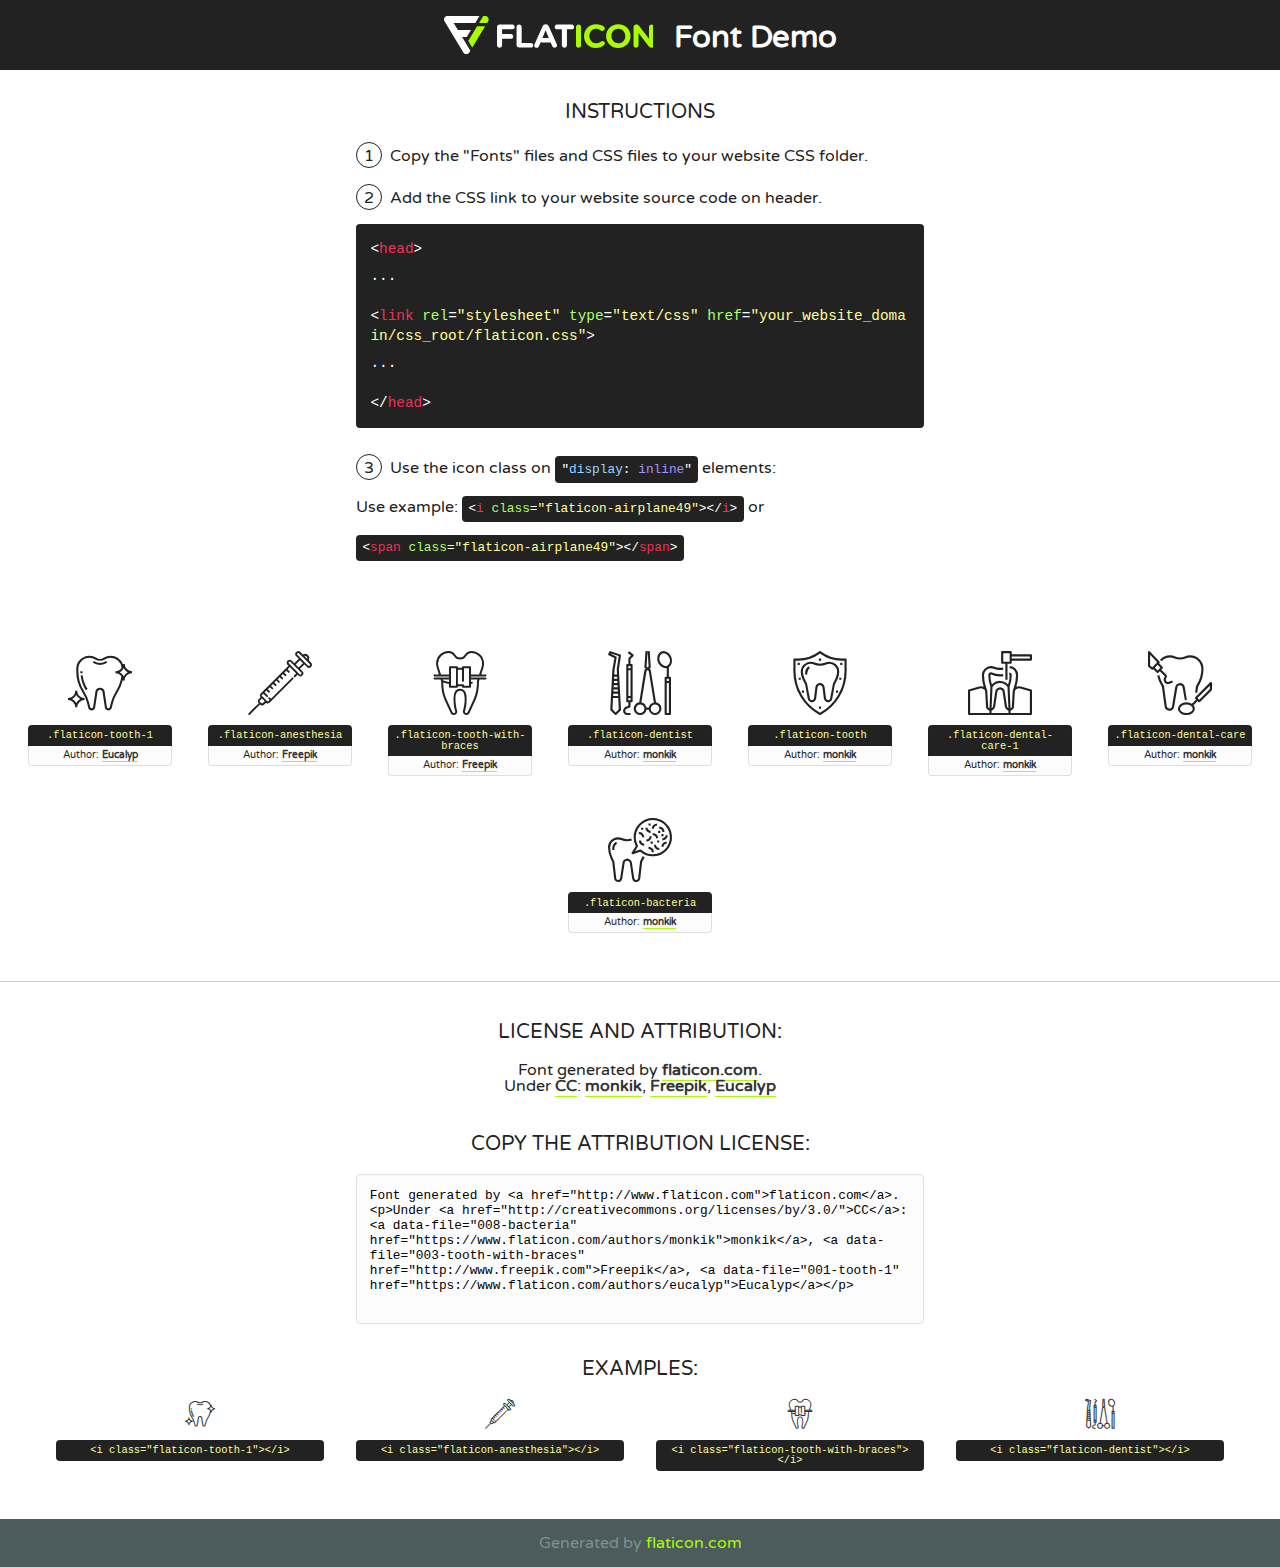
<file: static/fonts/flaticon/font/flaticon.html>
<!DOCTYPE html>
<!--
  Flaticon icon font: Flaticon
  Creation date: 20/09/2018 05:43
-->
<html>
<!DOCTYPE html>
<html>

<head>
    <title>Flaticon WebFont</title>
    <link href="http://fonts.googleapis.com/css?family=Varela+Round" rel="stylesheet" type="text/css" />
    <link rel="stylesheet" type="text/css" href="flaticon.css">
    <meta charset="UTF-8">
    <style>
    html, body, div, span, applet, object, iframe,
    h1, h2, h3, h4, h5, h6, p, blockquote, pre,
    a, abbr, acronym, address, big, cite, code,
    del, dfn, em, img, ins, kbd, q, s, samp,
    small, strike, strong, sub, sup, tt, var,
    b, u, i, center,
    dl, dt, dd, ol, ul, li,
    fieldset, form, label, legend,
    table, caption, tbody, tfoot, thead, tr, th, td,
    article, aside, canvas, details, embed, 
    figure, figcaption, footer, header, hgroup, 
    menu, nav, output, ruby, section, summary,
    time, mark, audio, video {
        margin: 0;
        padding: 0;
        border: 0;
        font-size: 100%;
        font: inherit;
        vertical-align: baseline;
    }
    /* HTML5 display-role reset for older browsers */
    article, aside, details, figcaption, figure, 
    footer, header, hgroup, menu, nav, section {
        display: block;
    }
    body {
        line-height: 1;
    }
    ol, ul {
        list-style: none;
    }
    blockquote, q {
        quotes: none;
    }
    blockquote:before, blockquote:after,
    q:before, q:after {
        content: '';
        content: none;
    }
    table {
        border-collapse: collapse;
        border-spacing: 0;
    }
    body {
        font-family: 'Varela Round', Helvetica, Arial, sans-serif;
        font-size: 16px;
        color: #222;
    }
    a {
        color: #333;
        border-bottom: 1px solid #a9fd00;
        font-weight: bold;
        text-decoration: none;
    }
    * {
        -moz-box-sizing: border-box;
        -webkit-box-sizing: border-box;
        box-sizing: border-box;
        margin: 0;
        padding: 0;
    }
    [class^="flaticon-"]:before, [class*=" flaticon-"]:before, [class^="flaticon-"]:after, [class*=" flaticon-"]:after {
        font-family: Flaticon;
        font-size: 30px;
        font-style: normal;
        margin-left: 20px;
        color: #333;
    }
    .wrapper {
        max-width: 600px;
        margin: auto;
        padding: 0 1em;
    }
    .title {
        font-size: 1.25em;
        text-align: center;
        margin-bottom: 1em;
        text-transform: uppercase;
    }
    header {
        text-align: center;
        background-color: #222;
        color: #fff;
        padding: 1em;
    }
    header .logo {
        width: 210px;
        height: 38px;
        display: inline-block;
        vertical-align: middle;
        margin-right: 1em;
        border: none;
    }
    header strong {
        font-size: 1.95em;
        font-weight: bold;
        vertical-align: middle;
        margin-top: 5px;
        display: inline-block;
    }
    .demo {
        margin: 2em auto;
        line-height: 1.25em;
    }
    .demo ul li {
        margin-bottom: 1em;
    }
    .demo ul li .num {
        color: #222;
        border-radius: 20px;
        display: inline-block;
        width: 26px;
        padding: 3px;
        height: 26px;
        text-align: center;
        margin-right: 0.5em;
        border: 1px solid #222;
    }
    .demo ul li code {
        background-color: #222;
        border-radius: 4px;
        padding: 0.25em 0.5em;
        display: inline-block;
        color: #fff;
        font-family: Consolas,Monaco,Lucida Console,Liberation Mono,DejaVu Sans Mono,Bitstream Vera Sans Mono,Courier New, monospace;
        font-weight: lighter;
        margin-top: 1em;
        font-size: 0.8em;
        word-break: break-all;
    }
    .demo ul li code.big {
        padding: 1em;
        font-size: 0.9em;
    }
    .demo ul li code .red {
        color: #EF3159;
    }
    .demo ul li code .green {
        color: #ACFF65;
    }
    .demo ul li code .yellow {
        color: #FFFF99;
    }
    .demo ul li code .blue {
        color: #99D3FF;
    }
    .demo ul li code .purple {
        color: #A295FF;
    }
    .demo ul li code .dots {
        margin-top: 0.5em;
        display: block;
    }
    #glyphs {
        border-bottom: 1px solid #ccc;
        padding: 2em 0;
        text-align: center;
    }
    .glyph {
        display: inline-block;
        width: 9em;
        margin: 1em;
        text-align: center;
        vertical-align: top;
        background: #FFF;
    }
    .glyph .glyph-icon {
        padding: 10px;
        display: block;
        font-family:"Flaticon";
        font-size: 64px;
        line-height: 1;
    }
    .glyph .glyph-icon:before {
        font-size: 64px;
        color: #222;
        margin-left: 0;
    }
    .class-name {
        font-size: 0.65em;
        background-color: #222;
        color: #fff;
        border-radius: 4px 4px 0 0;
        padding: 0.5em;
        color: #FFFF99;
        font-family: Consolas,Monaco,Lucida Console,Liberation Mono,DejaVu Sans Mono,Bitstream Vera Sans Mono,Courier New, monospace;
    }
    .author-name {
        font-size: 0.6em;
        background-color: #fcfcfd;
        border: 1px solid #DEDEE4;
        border-top: 0;
        border-radius: 0 0 4px 4px;
        padding: 0.5em;
    }
    .class-name:last-child {
        font-size: 10px;
        color:#888;
    }
    .class-name:last-child a {
        font-size: 10px;
        color:#555;
    }
    .class-name:last-child a:hover {
        color:#a9fd00;
    }
    .glyph > input {
        display: block;
        width: 100px;
        margin: 5px auto;
        text-align: center;
        font-size: 12px;
        cursor: text;
    }
    .glyph > input.icon-input {
        font-family:"Flaticon";
        font-size: 16px;
        margin-bottom: 10px;
    }
    .attribution .title {
        margin-top: 2em;
    }
    .attribution textarea {
        background-color: #fcfcfd;
        padding: 1em;
        border: none;
        box-shadow: none;
        border: 1px solid #DEDEE4;
        border-radius: 4px;
        resize: none;
        width: 100%;
        height: 150px;
        font-size: 0.8em;
        font-family: Consolas,Monaco,Lucida Console,Liberation Mono,DejaVu Sans Mono,Bitstream Vera Sans Mono,Courier New, monospace;
        -webkit-appearance: none;
    }
    .iconsuse {
        margin: 2em auto;
        text-align: center;
        max-width: 1200px;
    }
    .iconsuse:after {
        content: '';
        display: table;
        clear: both;
    }
    .iconsuse .image {
        float: left;
        width: 25%;
        padding: 0 1em;
    }
    .iconsuse .image p {
        margin-bottom: 1em;
    }
    .iconsuse .image span {
        display: block;
        font-size: 0.65em;
        background-color: #222;
        color: #fff;
        border-radius: 4px;
        padding: 0.5em;
        color: #FFFF99;
        margin-top: 1em;
        font-family: Consolas,Monaco,Lucida Console,Liberation Mono,DejaVu Sans Mono,Bitstream Vera Sans Mono,Courier New, monospace;
    }
    #footer {
        text-align: center;
        background-color: #4C5B5C;
        color: #7c9192;
        padding: 1em;
    }
    #footer a {
        border: none;
        color: #a9fd00;
        font-weight: normal;
    }
    @media (max-width: 960px) {
        .iconsuse .image {
            width: 50%;
        }
    }
    @media (max-width: 560px) {
        .iconsuse .image {
            width: 100%;
        }
    }
    </style>
</head>

<body class="characters-off">

    <header>
        <a href="http://www.flaticon.com" target="_blank" class="logo">
            <svg version="1.1" xmlns="http://www.w3.org/2000/svg" xmlns:xlink="http://www.w3.org/1999/xlink" xmlns:a="http://ns.adobe.com/AdobeSVGViewerExtensions/3.0/" viewBox="0 0 560.875 102.036" enable-background="new 0 0 560.875 102.036" xml:space="preserve">
                <defs>
                </defs>
                <g>
                    <g class="letters">
                        <path fill="#ffffff" d="M141.596,29.675c0-3.777,2.985-6.767,6.764-6.767h34.438c3.426,0,6.15,2.728,6.15,6.15
                        c0,3.43-2.724,6.149-6.15,6.149h-27.674v13.091h23.719c3.429,0,6.151,2.724,6.151,6.15c0,3.43-2.723,6.149-6.151,6.149h-23.719
                        v17.574c0,3.773-2.986,6.761-6.764,6.761c-3.779,0-6.764-2.989-6.764-6.761V29.675z"></path>
                        <path fill="#ffffff" d="M193.844,29.149c0-3.781,2.985-6.767,6.764-6.767c3.776,0,6.763,2.985,6.763,6.767v42.957h25.039
                        c3.426,0,6.149,2.726,6.149,6.153c0,3.425-2.723,6.15-6.149,6.15h-31.802c-3.779,0-6.764-2.986-6.764-6.768V29.149z"></path>
                        <path fill="#ffffff" d="M241.891,75.71l21.438-48.407c1.492-3.341,4.215-5.357,7.906-5.357h0.792
                        c3.686,0,6.323,2.017,7.815,5.357l21.439,48.407c0.436,0.967,0.701,1.845,0.701,2.723c0,3.602-2.809,6.501-6.414,6.501
                        c-3.161,0-5.269-1.845-6.499-4.655l-4.132-9.661h-27.059l-4.301,10.102c-1.144,2.631-3.426,4.214-6.237,4.214
                        c-3.517,0-6.24-2.81-6.24-6.325C241.1,77.64,241.451,76.677,241.891,75.71z M279.932,58.666l-8.521-20.297l-8.526,20.297H279.932
                        z"></path>
                        <path fill="#ffffff" d="M314.864,35.387H301.86c-3.429,0-6.239-2.813-6.239-6.238c0-3.429,2.811-6.24,6.239-6.24h39.533
                        c3.426,0,6.237,2.811,6.237,6.24c0,3.425-2.811,6.238-6.237,6.238h-13.001v42.785c0,3.773-2.99,6.761-6.764,6.761
                        c-3.779,0-6.764-2.989-6.764-6.761V35.387z"></path>
                        <path fill="#A9FD00" d="M352.615,29.149c0-3.781,2.985-6.767,6.767-6.767c3.774,0,6.761,2.985,6.761,6.767v49.024
                        c0,3.773-2.987,6.761-6.761,6.761c-3.781,0-6.767-2.989-6.767-6.761V29.149z"></path>
                        <path fill="#A9FD00" d="M374.132,53.836v-0.179c0-17.481,13.178-31.801,32.065-31.801c9.22,0,15.459,2.458,20.557,6.238
                        c1.402,1.054,2.637,2.985,2.637,5.357c0,3.692-2.985,6.59-6.681,6.59c-1.845,0-3.071-0.702-4.044-1.319
                        c-3.776-2.813-7.729-4.393-12.562-4.393c-10.364,0-17.831,8.611-17.831,19.154v0.173c0,10.542,7.291,19.329,17.831,19.329
                        c5.715,0,9.492-1.756,13.359-4.834c1.049-0.874,2.458-1.491,4.039-1.491c3.429,0,6.325,2.813,6.325,6.236
                        c0,2.106-1.056,3.78-2.282,4.834c-5.539,4.834-12.036,7.733-21.878,7.733C387.572,85.464,374.132,71.493,374.132,53.836z"></path>
                        <path fill="#A9FD00" d="M433.009,53.836v-0.179c0-17.481,13.79-31.801,32.766-31.801c18.981,0,32.592,14.143,32.592,31.628v0.173
                        c0,17.483-13.785,31.807-32.769,31.807C446.625,85.464,433.009,71.32,433.009,53.836z M484.224,53.836v-0.179
                        c0-10.539-7.725-19.326-18.626-19.326c-10.893,0-18.449,8.611-18.449,19.154v0.173c0,10.542,7.73,19.329,18.626,19.329
                        C476.676,72.986,484.224,64.378,484.224,53.836z"></path>
                        <path fill="#A9FD00" d="M506.233,29.321c0-3.774,2.99-6.763,6.767-6.763h1.401c3.252,0,5.183,1.583,7.029,3.953l26.093,34.265
                        V29.059c0-3.692,2.99-6.677,6.681-6.677c3.683,0,6.671,2.985,6.671,6.677v48.934c0,3.78-2.987,6.765-6.764,6.765h-0.436
                        c-3.257,0-5.188-1.581-7.034-3.953l-27.056-35.492v32.944c0,3.687-2.985,6.676-6.678,6.676c-3.683,0-6.673-2.989-6.673-6.676
                        V29.321z"></path>
                    </g>
                    <g class="insignia">
                        <path fill="#ffffff" d="M48.372,56.137h12.517l11.156-18.537H37.186L25.688,18.539h57.825L94.668,0H9.271
                        C5.925,0,2.842,1.801,1.198,4.716c-1.644,2.907-1.593,6.482,0.134,9.343l50.38,83.501c1.678,2.781,4.689,4.476,7.938,4.476
                        c3.246,0,6.257-1.695,7.935-4.476l2.898-4.804L48.372,56.137z"></path>
                        <g class="i">
                            <path fill="#A9FD00" d="M93.575,18.539h0.031v0.004l21.652,0.004l2.705-4.488c1.727-2.861,1.778-6.436,0.133-9.343
                            C116.454,1.801,113.371,0,110.026,0h-5.294L93.575,18.539z"></path>
                            <polygon fill="#A9FD00" points="88.291,27.356 64.725,66.486 75.519,84.404 109.942,27.356"></polygon>
                        </g>
                    </g>
                </g>
            </svg>
        </a>
        <strong>Font Demo</strong>
    </header>


    <section class="demo wrapper">

        <p class="title">Instructions</p>

        <ul>
            <li>
                <span class="num">1</span>Copy the "Fonts" files and CSS files to your website CSS folder.
            </li>
            <li>
                <span class="num">2</span>Add the CSS link to your website source code on header.
                <code class="big">
                    &lt;<span class="red">head</span>&gt;
                    <br/><span class="dots">...</span>
                    <br/>&lt;<span class="red">link</span> <span class="green">rel</span>=<span class="yellow">"stylesheet"</span> <span class="green">type</span>=<span class="yellow">"text/css"</span> <span class="green">href</span>=<span class="yellow">"your_website_domain/css_root/flaticon.css"</span>&gt;
                    <br/><span class="dots">...</span>
                    <br/>&lt;/<span class="red">head</span>&gt;
                </code>
            </li>

            <li>
                <p>
                    <span class="num">3</span>Use the icon class on <code>"<span class="blue">display</span>:<span class="purple"> inline</span>"</code> elements:
                    <br />
                    Use example: <code>&lt;<span class="red">i</span> <span class="green">class</span>=<span class="yellow">&quot;flaticon-airplane49&quot;</span>&gt;&lt;/<span class="red">i</span>&gt;</code> or <code>&lt;<span class="red">span</span> <span class="green">class</span>=<span class="yellow">&quot;flaticon-airplane49&quot;</span>&gt;&lt;/<span class="red">span</span>&gt;</code>
            </li>
        </ul>

    </section>




   <section id="glyphs">          
    
      
        <div class="glyph"><div class="glyph-icon flaticon-tooth-1"></div>
            <div class="class-name">.flaticon-tooth-1</div>
            <div class="author-name">Author: <a data-file="001-tooth-1" href="https://www.flaticon.com/authors/eucalyp">Eucalyp</a> </div> 
        </div>        
        
        <div class="glyph"><div class="glyph-icon flaticon-anesthesia"></div>
            <div class="class-name">.flaticon-anesthesia</div>
            <div class="author-name">Author: <a data-file="002-anesthesia" href="http://www.freepik.com">Freepik</a> </div> 
        </div>        
        
        <div class="glyph"><div class="glyph-icon flaticon-tooth-with-braces"></div>
            <div class="class-name">.flaticon-tooth-with-braces</div>
            <div class="author-name">Author: <a data-file="003-tooth-with-braces" href="http://www.freepik.com">Freepik</a> </div> 
        </div>        
        
        <div class="glyph"><div class="glyph-icon flaticon-dentist"></div>
            <div class="class-name">.flaticon-dentist</div>
            <div class="author-name">Author: <a data-file="004-dentist" href="https://www.flaticon.com/authors/monkik">monkik</a> </div> 
        </div>        
        
        <div class="glyph"><div class="glyph-icon flaticon-tooth"></div>
            <div class="class-name">.flaticon-tooth</div>
            <div class="author-name">Author: <a data-file="005-tooth" href="https://www.flaticon.com/authors/monkik">monkik</a> </div> 
        </div>        
        
        <div class="glyph"><div class="glyph-icon flaticon-dental-care-1"></div>
            <div class="class-name">.flaticon-dental-care-1</div>
            <div class="author-name">Author: <a data-file="006-dental-care-1" href="https://www.flaticon.com/authors/monkik">monkik</a> </div> 
        </div>        
        
        <div class="glyph"><div class="glyph-icon flaticon-dental-care"></div>
            <div class="class-name">.flaticon-dental-care</div>
            <div class="author-name">Author: <a data-file="007-dental-care" href="https://www.flaticon.com/authors/monkik">monkik</a> </div> 
        </div>        
        
        <div class="glyph"><div class="glyph-icon flaticon-bacteria"></div>
            <div class="class-name">.flaticon-bacteria</div>
            <div class="author-name">Author: <a data-file="008-bacteria" href="https://www.flaticon.com/authors/monkik">monkik</a> </div> 
        </div>        
        

    </section>



    <section class="attribution wrapper"   style="text-align:center;">

      <div class="title">License and attribution:</div><div class="attrDiv">Font generated by <a href="http://www.flaticon.com">flaticon.com</a>. <div><p>Under <a href="http://creativecommons.org/licenses/by/3.0/">CC</a>: <a data-file="008-bacteria" href="https://www.flaticon.com/authors/monkik">monkik</a>, <a data-file="003-tooth-with-braces" href="http://www.freepik.com">Freepik</a>, <a data-file="001-tooth-1" href="https://www.flaticon.com/authors/eucalyp">Eucalyp</a></p>  </div>
      </div>
      <div class="title">Copy the Attribution License:</div>

    <textarea onclick="this.focus();this.select();">Font generated by &lt;a href=&quot;http://www.flaticon.com&quot;&gt;flaticon.com&lt;/a&gt;. <p>Under <a href="http://creativecommons.org/licenses/by/3.0/">CC</a>: <a data-file="008-bacteria" href="https://www.flaticon.com/authors/monkik">monkik</a>, <a data-file="003-tooth-with-braces" href="http://www.freepik.com">Freepik</a>, <a data-file="001-tooth-1" href="https://www.flaticon.com/authors/eucalyp">Eucalyp</a></p>  
     </textarea>

    </section>

    <section class="iconsuse">

          <div class="title">Examples:</div>            
             
            <div class="image">
                <p>
                    <i class="glyph-icon flaticon-tooth-1"></i> 
                    <span>&lt;i class=&quot;flaticon-tooth-1&quot;&gt;&lt;/i&gt;</span>
                </p>
            </div>
            
            <div class="image">
                <p>
                    <i class="glyph-icon flaticon-anesthesia"></i> 
                    <span>&lt;i class=&quot;flaticon-anesthesia&quot;&gt;&lt;/i&gt;</span>
                </p>
            </div>
            
            <div class="image">
                <p>
                    <i class="glyph-icon flaticon-tooth-with-braces"></i> 
                    <span>&lt;i class=&quot;flaticon-tooth-with-braces&quot;&gt;&lt;/i&gt;</span>
                </p>
            </div>
            
            <div class="image">
                <p>
                    <i class="glyph-icon flaticon-dentist"></i> 
                    <span>&lt;i class=&quot;flaticon-dentist&quot;&gt;&lt;/i&gt;</span>
                </p>
            </div>
                       
        </div>
                            
    </section>

<div id="footer">
    <div>Generated by <a href="http://www.flaticon.com">flaticon.com</a>
    </div>
</div>



</body>
</html>
</file>
<file: static/fonts/flaticon/font/flaticon.css>
/*
  	Flaticon icon font: Flaticon
  	Creation date: 20/09/2018 05:43
  	*/

@font-face {
  font-family: "Flaticon";
  src: url("./Flaticon.eot");
  src: url("./Flaticon.eot?#iefix") format("embedded-opentype"),
       url("./Flaticon.woff") format("woff"),
       url("./Flaticon.ttf") format("truetype"),
       url("./Flaticon.svg#Flaticon") format("svg");
  font-weight: normal;
  font-style: normal;
}

@media screen and (-webkit-min-device-pixel-ratio:0) {
  @font-face {
    font-family: "Flaticon";
    src: url("./Flaticon.svg#Flaticon") format("svg");
  }
}

[class^="flaticon-"]:before, [class*=" flaticon-"]:before,
[class^="flaticon-"]:after, [class*=" flaticon-"]:after {   
  font-family: Flaticon;
        font-size: 20px;
font-style: normal;
margin-left: 20px;
}

.flaticon-tooth-1:before { content: "\f100"; }
.flaticon-anesthesia:before { content: "\f101"; }
.flaticon-tooth-with-braces:before { content: "\f102"; }
.flaticon-dentist:before { content: "\f103"; }
.flaticon-tooth:before { content: "\f104"; }
.flaticon-dental-care-1:before { content: "\f105"; }
.flaticon-dental-care:before { content: "\f106"; }
.flaticon-bacteria:before { content: "\f107"; }
</file>
